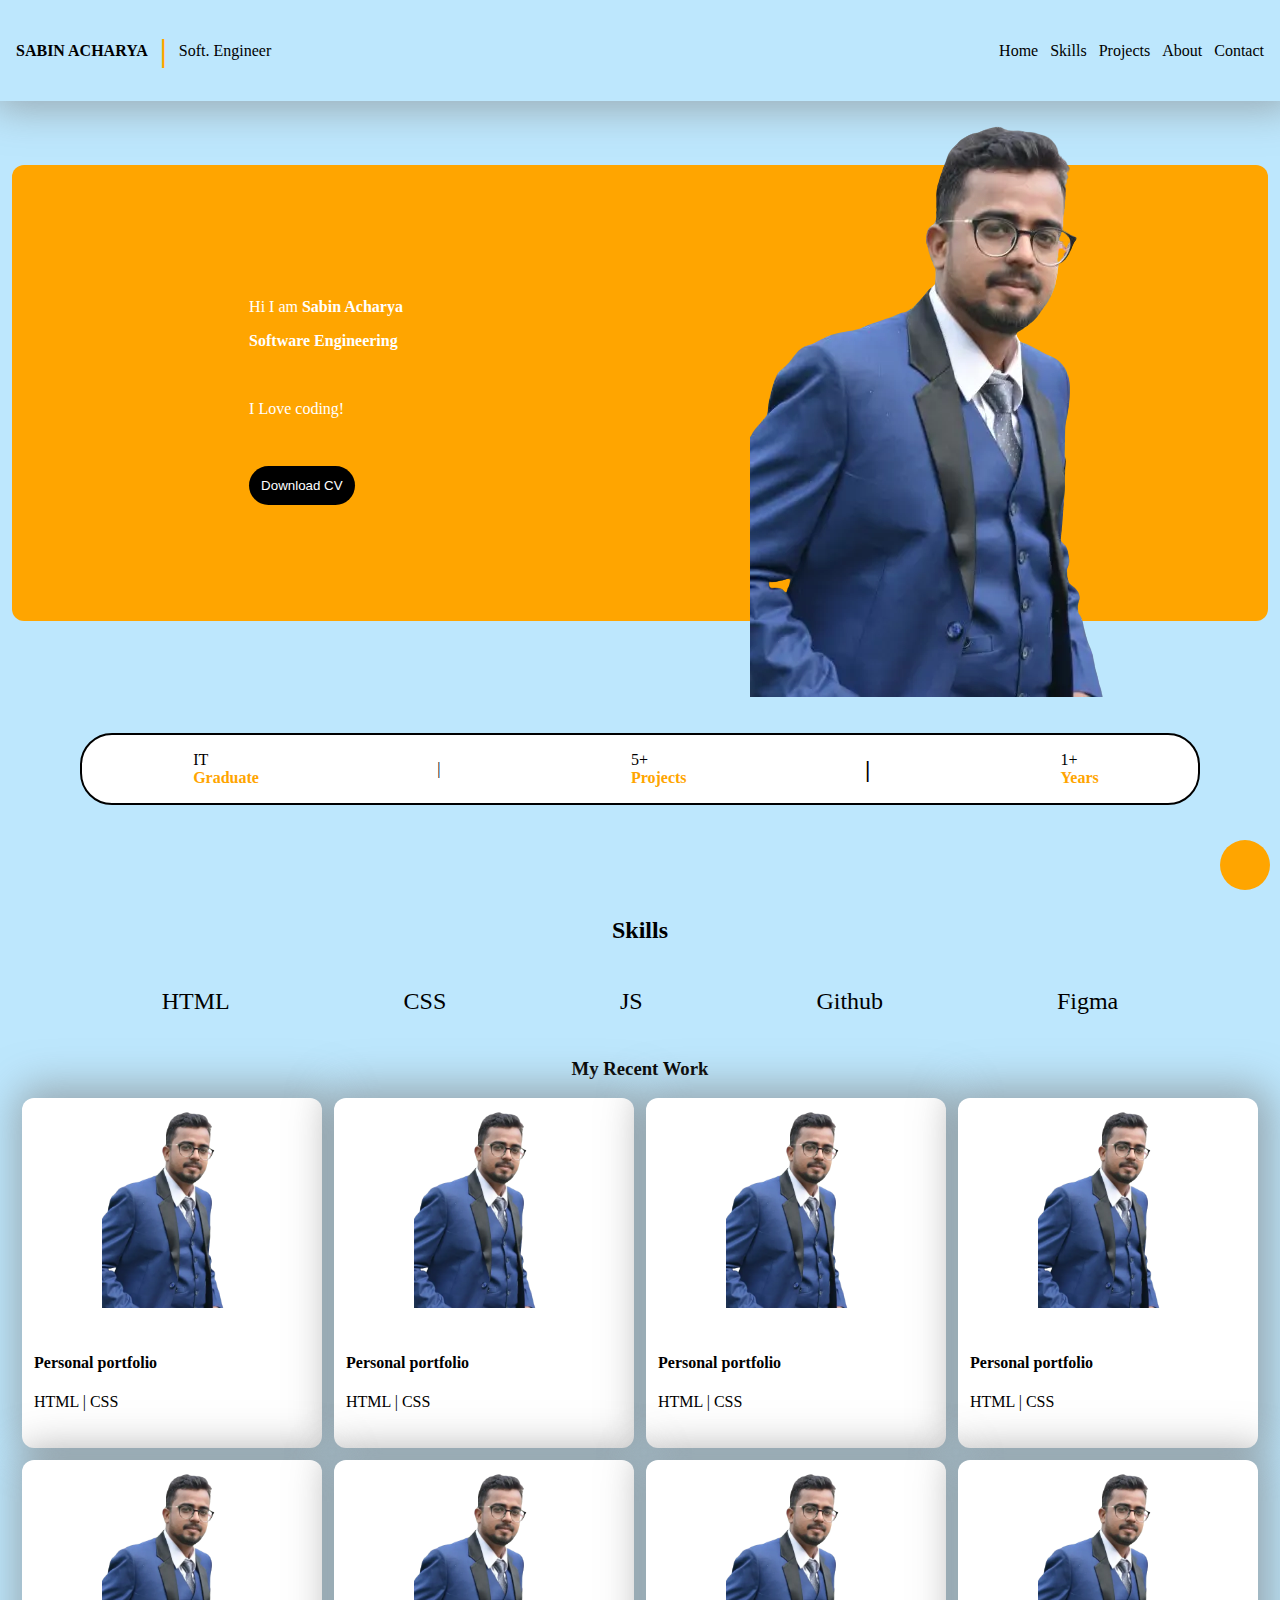
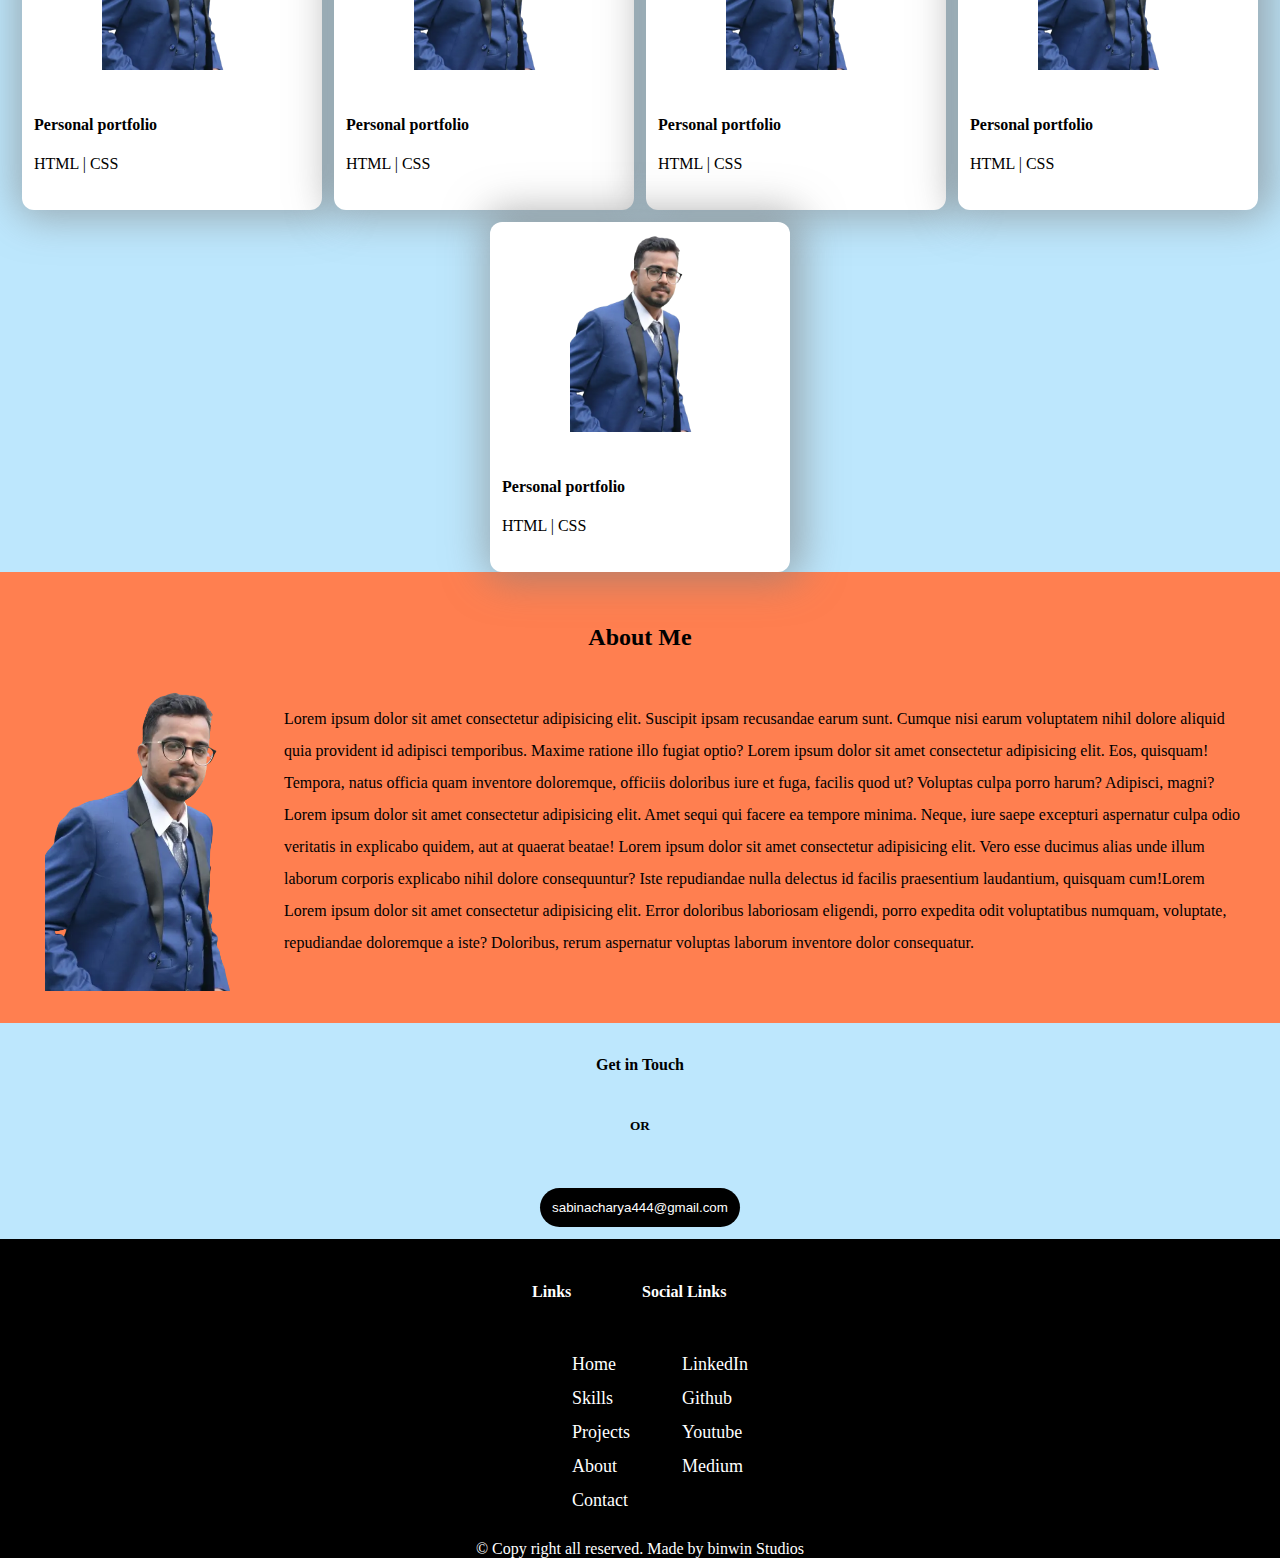
<file: index.html>
<!DOCTYPE html>
<html lang="en">
  <head>
    <meta charset="UTF-8" />
    <meta name="viewport" content="width=device-width, initial-scale=1.0" />
    <title>Sabin Acharya</title>
    <link rel="icon" type="image/x-icon" href="./assets/favicon.ico" />

    <link
      rel="stylesheet"
      href="https://cdnjs.cloudflare.com/ajax/libs/font-awesome/6.5.1/css/all.min.css"
      integrity="sha512-DTOQO9RWCH3ppGqcWaEA1BIZOC6xxalwEsw9c2QQeAIftl+Vegovlnee1c9QX4TctnWMn13TZye+giMm8e2LwA=="
      crossorigin="anonymous"
      referrerpolicy="no-referrer"
    />

    <link rel="stylesheet" href="./style.css" />
  </head>
  <body>
    <!-- header-section -->
    <header>
      <!-- nav-bar -->
      <div class="navbar-container flex-container">
        <div class="nav-logo flex-container">
          <div class="logo-name">Sabin Acharya</div>
          <p class="line">|</p>
          <p>Soft. Engineer</p>
        </div>

        <ul class="nav-menu flex-container">
          <li><a href="#home">Home</a></li>
          <li><a href="#skills">Skills</a></li>
          <li><a href="#projects">Projects</a></li>
          <li><a href="#about">About</a></li>
          <li><a href="#contact">Contact</a></li>
        </ul>

        <!-- Hamburger menu on mobile -->
        <label for="hamburger-menu">
          <i class="fa-solid fa-bars"></i>
        </label>

        <input type="checkbox" id="hamburger-menu" />

        <!-- sidebar menu -->
        <div class="side-menu">
          <ul class="side-menu-nav">
            <li><a href="#home">Home</a></li>
            <li><a href="#skills">Skills</a></li>
            <li><a href="#projects">Projects</a></li>
            <li><a href="#about">About</a></li>
            <li><a href="#contact">Contact</a></li>
          </ul>
        </div>
      </div>
    </header>

    <!-- hero-section -->
    <section id="home">
      <div class="grid-container hero-section">
        <div class="intro-text">
          <p>Hi I am <b>Sabin Acharya</b></p>
          <p><b>Software Engineering</b></p>
          <br />
          <p>I Love coding!</p>

          <a href="./assets/Sabin_Acharya_Web_Developer.pdf" download>
            <button class="btn">
              Download CV <i class="fa-solid fa-download"></i>
            </button>
          </a>
        </div>

        <div class="profile-image">
          <img src="./assets/hero.webp" alt="profile-image" />
        </div>
      </div>
    </section>

    <!-- Summary section -->
    <section>
      <div class="flex-container summary-container">
        <div class="flex-container">
          <i class="fa-solid fa-award"></i>
          <div>
            <span>IT</span>
            <p>Graduate</p>
          </div>
        </div>
        <div class="verticle-line">|</div>
        <div class="flex-container">
          <i class="fa-solid fa-laptop"></i>
          <div>
            <span>5+</span>
            <p>Projects</p>
          </div>
        </div>
        <div class="vertical-line">|</div>
        <div class="flex-container">
          <i class="fa-solid fa-briefcase"></i>
          <div>
            <span>1+</span>
            <p>Years</p>
          </div>
        </div>
      </div>
    </section>
    <!-- skills-section -->
    <section id="skills">
      <center><h2>Skills</h2></center>
      <div class="flex-container skills-container">
        <div>
          <i class="fa-brands fa-html5"></i>
          <p>HTML</p>
        </div>

        <div>
          <i class="fa-brands fa-css3-alt"></i>
          <p>CSS</p>
        </div>

        <div>
          <i class="fa-brands fa-js"></i>
          <p>JS</p>
        </div>

        <div>
          <i class="fa-brands fa-square-github"></i>
          <p>Github</p>
        </div>

        <div>
          <i class="fa-brands fa-figma"></i>
          <p>Figma</p>
        </div>
      </div>
    </section>

    <!-- my recent- work -section -->
    <section id="projects">
      <center>
        <h3>My Recent Work</h3>
      </center>
      <div class="flex-container">
        <div class="project-card">
          <div class="card-image">
            <img src="./assets/hero.webp" alt="project-image" />
          </div>
          <div class="card-icons flex-container">
            <a href="#"><i class="fa-brands fa-github"></i></a>
            <a href="#"><i class="fa-brands fa-chrome"></i></a>
          </div>
          <div class="card-text">
            <h4>Personal portfolio</h4>
            <p>HTML | CSS</p>
          </div>
        </div>

        <div class="project-card">
          <div class="card-image">
            <img src="./assets/hero.webp" alt="project-image" />
          </div>
          <div class="card-icons flex-container">
            <a href="#"><i class="fa-brands fa-github"></i></a>
            <a href="#"><i class="fa-brands fa-chrome"></i></a>
          </div>
          <div class="card-text">
            <h4>Personal portfolio</h4>
            <p>HTML | CSS</p>
          </div>
        </div>

        <div class="project-card">
          <div class="card-image">
            <img src="./assets/hero.webp" alt="project-image" />
          </div>
          <div class="card-icons flex-container">
            <a href="#"><i class="fa-brands fa-github"></i></a>
            <a href="#"><i class="fa-brands fa-chrome"></i></a>
          </div>
          <div class="card-text">
            <h4>Personal portfolio</h4>
            <p>HTML | CSS</p>
          </div>
        </div>

        <div class="project-card">
          <div class="card-image">
            <img src="./assets/hero.webp" alt="project-image" />
          </div>
          <div class="card-icons flex-container">
            <a href="#"><i class="fa-brands fa-github"></i></a>
            <a href="#"><i class="fa-brands fa-chrome"></i></a>
          </div>
          <div class="card-text">
            <h4>Personal portfolio</h4>
            <p>HTML | CSS</p>
          </div>
        </div>

        <div class="project-card">
          <div class="card-image">
            <img src="./assets/hero.webp" alt="project-image" />
          </div>
          <div class="card-icons flex-container">
            <a href="#"><i class="fa-brands fa-github"></i></a>
            <a href="#"><i class="fa-brands fa-chrome"></i></a>
          </div>
          <div class="card-text">
            <h4>Personal portfolio</h4>
            <p>HTML | CSS</p>
          </div>
        </div>

        <div class="project-card">
          <div class="card-image">
            <img src="./assets/hero.webp" alt="project-image" />
          </div>
          <div class="card-icons flex-container">
            <a href="#"><i class="fa-brands fa-github"></i></a>
            <a href="#"><i class="fa-brands fa-chrome"></i></a>
          </div>
          <div class="card-text">
            <h4>Personal portfolio</h4>
            <p>HTML | CSS</p>
          </div>
        </div>

        <div class="project-card">
          <div class="card-image">
            <img src="./assets/hero.webp" alt="project-image" />
          </div>
          <div class="card-icons flex-container">
            <a href="#"><i class="fa-brands fa-github"></i></a>
            <a href="#"><i class="fa-brands fa-chrome"></i></a>
          </div>
          <div class="card-text">
            <h4>Personal portfolio</h4>
            <p>HTML | CSS</p>
          </div>
        </div>

        <div class="project-card">
          <div class="card-image">
            <img src="./assets/hero.webp" alt="project-image" />
          </div>
          <div class="card-icons flex-container">
            <a href="#"><i class="fa-brands fa-github"></i></a>
            <a href="#"><i class="fa-brands fa-chrome"></i></a>
          </div>
          <div class="card-text">
            <h4>Personal portfolio</h4>
            <p>HTML | CSS</p>
          </div>
        </div>

        <div class="project-card">
          <div class="card-image">
            <img src="./assets/hero.webp" alt="project-image" />
          </div>
          <div class="card-icons flex-container">
            <a href="#"><i class="fa-brands fa-github"></i></a>
            <a href="#"><i class="fa-brands fa-chrome"></i></a>
          </div>
          <div class="card-text">
            <h4>Personal portfolio</h4>
            <p>HTML | CSS</p>
          </div>
        </div>
      </div>
    </section>


    <!-- about me section -->
    <section id="about">
      <center>
        <h2>About Me</h2>
      </center>
      <div class="about-container flex-container">
        <div class="about-image">
          <img src="./assets/hero.webp" alt="about me image" />
        </div>
        <div class="about-text">
          <p>
            Lorem ipsum dolor sit amet consectetur adipisicing elit. Suscipit
            ipsam recusandae earum sunt. Cumque nisi earum voluptatem nihil
            dolore aliquid quia provident id adipisci temporibus. Maxime ratione
            illo fugiat optio? Lorem ipsum dolor sit amet consectetur
            adipisicing elit. Eos, quisquam! Tempora, natus officia quam
            inventore doloremque, officiis doloribus iure et fuga, facilis quod
            ut? Voluptas culpa porro harum? Adipisci, magni?Lorem ipsum dolor
            sit amet consectetur adipisicing elit. Amet sequi qui facere ea
            tempore minima. Neque, iure saepe excepturi aspernatur culpa odio
            veritatis in explicabo quidem, aut at quaerat beatae! Lorem ipsum
            dolor sit amet consectetur adipisicing elit. Vero esse ducimus alias
            unde illum laborum corporis explicabo nihil dolore consequuntur?
            Iste repudiandae nulla delectus id facilis praesentium laudantium,
            quisquam cum!Lorem Lorem ipsum dolor sit amet consectetur
            adipisicing elit. Error doloribus laboriosam eligendi, porro
            expedita odit voluptatibus numquam, voluptate, repudiandae
            doloremque a iste? Doloribus, rerum aspernatur voluptas laborum
            inventore dolor consequatur.
          </p>
        </div>
      </section>

    <!-- contact section -->
    <section id="contact">
      <center>
        <h4>Get in Touch</h4>
      </center>
      <div class="flex-container get-in-touch-container">
        <a href="#"><i class="fa-brands fa-linkedin"></i></a>
        <a href="#"><i class="fa-brands fa-square-github"></i></a>
        <a href="#"><i class="fa-brands fa-youtube"></i></a>
        <a href="tel:0400000000"><i class="fa-solid fa-mobile"></i></a>
      </div>

      <center>
        <h5>OR</h5>
      </center>

      <div class="flex-container mail-container">
        <a href="mailto: sabinacharya444@gmail.com"
          ><button class="btn">
            sabinacharya444@gmail.com
            <i class="fa-solid fa-paper-plane"></i></button
        ></a>
      </div>
    </section>

    <!-- footer section -->
     <footer>
      <div class="flex-container footer-container">
        <div>
          <h6>Links</h6>
          <ul>
            <li><a href="#home">Home</a></li>
            <li><a href="#skills">Skills</a></li>
            <li><a href="#projects">Projects</a></li>
            <li><a href="#about">About</a></li>
            <li><a href="#contact">Contact</a></li>
          </ul>
        </div>

        <div>
          <h6>Social Links</h6>
          <ul>
            <li><a href="#">LinkedIn</a></li>
            <li><a href="#">Github</a></li>
            <li><a href="#">Youtube</a></li>
            <li><a href="#">Medium</a></li>
          </ul>
            
        </div>
      </div>
      <center> &copy; Copy right all reserved. Made by binwin Studios</center>
     </footer>
     <!-- goto top section -->
      <div class="go-to-top">
        <a href="#home"><i class="fa-solid fa-angle-up"></i></a>
      </div>
  </body>
</html>
</file>
<file: style.css>
:root {
  /* light mode color */
  --bg-color: #bde7fd;
  --text-color: black;
  --border-color: black;
  --box-shadow: 4px -2px 40px 9px rgba(128, 128, 128, 0.625);
  --primary-color: orange;
}

body {
  margin: 0;
  background-color: var(--bg-color);
  overflow-x: hidden;
}

.flex-container {
  display: flex;
  justify-content: center;
  align-items: center;
  gap: 12px;
  flex-wrap: wrap;
}

a {
  text-decoration: none;
  color: var(--text-color);
}

/* navbar */
.navbar-container {
  justify-content: space-between;
  padding: 0 1rem;
  background-color: var(--bg-color);
  box-shadow: var(--box-shadow);
}

.logo-name {
  font-weight: bolder;
  font-size: 1rem;
  text-transform: uppercase;
}

.line {
  color: var(--primary-color);
  font-weight: bolder;
  font-size: 2rem;
}

.nav-menu {
  list-style: none;
  cursor: pointer;

  @media (max-width: 760px) {
    display: none;
  }
}

/* .nav-menu a {
  text-decoration: none;
  color: var(--text-color);
} */

.nav-menu a:hover {
  color: var(--primary-color);
}

/* hamburger-menu */

#hamburger-menu {
  display: none;
}

[for="hamburger-menu"] {
  display: none;

  @media (max-width: 760px) {
    display: block;
    cursor: pointer;
  }
}

.side-menu {
  display: none;
}

/* Mobile Only Css */
@media (max-width: 760px) {
  .side-menu {
    display: block;
    position: absolute;
    right: 0;
    top: 6.4rem;
    width: 250px;
    background-color: var(--bg-color);
    box-shadow: var(--box-shadow);
    border-radius: 12px;
    line-height: 2rem;
    left: 100vw;

    transition: left 0.5s;
  }
  .side-menu-nav {
    list-style: none;
  }

  .side-menu-nav a:hover {
    color: var(--primary-color);
  }

  #hamburger-menu:checked + .side-menu {
    /* display: block; */
    left: calc(100vw - 250px);
  }

  /* #hamburger-menu:not(:checked) + .side-menu {
    display: none;
  } */
}

/* Hero Section */
.grid-container {
  display: grid;
  grid-template-columns: repeat(2, 1fr);
  justify-items: center;
  align-items: center;
}

.hero-section {
  background-color: var(--primary-color);
  border-radius: 12px;
  max-height: 60vh;
  margin: 4rem 12px;
}

.intro-text {
  color: white;
  padding: 8px;
}

.btn {
  background-color: black;
  color: white;
  border: none;
  border-radius: 2rem;
  padding: 12px;
  margin-top: 2rem;
}

.btn:hover {
  cursor: pointer;
}

.profile-image {
  margin: -5rem;
}

.profile-image img {
  height: 100%;
  width: 100%;
}

/* Summary section */

.summary-container {
  margin: 7rem 5rem;
  background-color: white;
  border: 2px solid black;
  border-radius: 2rem;
  padding: 1rem;
  justify-content: space-around;
}

.summary-container i {
  font-size: 2rem;
  color: var(--primary-color);
}

.summary-container p {
  margin: 0;
  color: var(--primary-color);
  font-weight: bold;
}

.vertical-line {
  font-weight: bold;
  font-size: 1.5rem;
}

/* skills-section */
.skills-container {
  justify-content: space-evenly;
  text-align: center;
  font-size: 1.5rem;
}

.skills-container :nth-child(1) i {
  color: blue;
}

.skills-container :nth-child(2) i {
  color: red;
}

.skills-container :nth-child(3) i {
  color: green;
}

.skills-container :nth-child(5) i {
  color: violet;
}

/* my recent project */

.project-card {
  width: 300px;
  height: 350px;
  background-color: white;
  border-radius: 12px;
  box-shadow: var(--box-shadow);
}

.card-image {
  width: 100%;
  height: 60%;
}

.card-image img {
  height: 100%;
  width: 100%;
  object-fit: contain;
  border-radius: 12px 12px;
}

.card-icons {
  margin-top: 12px;
  color: var(--text-color);
}

.card-text {
  padding: 12px;
}

/* about section */
#about {
  background-color: coral;
  padding: 2rem;
}
.about-container {
  flex: 1;
}
.about-image {
  width: 15rem;
  height: 20rem;
}

.about-image img {
  height: 100%;
  width: 100%;
  object-fit: contain;
  border-radius: 12px 12px;
}

.about-text {
  flex: 2;
  line-height: 2rem;
}

/* Get in touch container */

#contact {
  padding: 12px;
}
.get-in-touch-container {
  justify-content: space-evenly;
}

.mail-container i {
  color: var(--primary-color);
}

/* footer section */
footer {
  background-color: var(--text-color);
  color: white;
}
.footer-container {
  align-items: start;
  line-height: 2rem;

  font-size: x-large;
}

.footer-container ul {
  list-style: none;
}

.footer-container li a {
  color: white;
  font-size: large;
}

/* go to top section */
.go-to-top {
  position: fixed;
  bottom: 10px;
  right: 10px;
  height: 50px;
  width: 50px;
  text-align: center;
  line-height: 50px;
  background-color: var(--primary-color);
  border-radius: 50%;
  font-size: large;
}
.go-to-top a {
  color: white;
}
</file>
